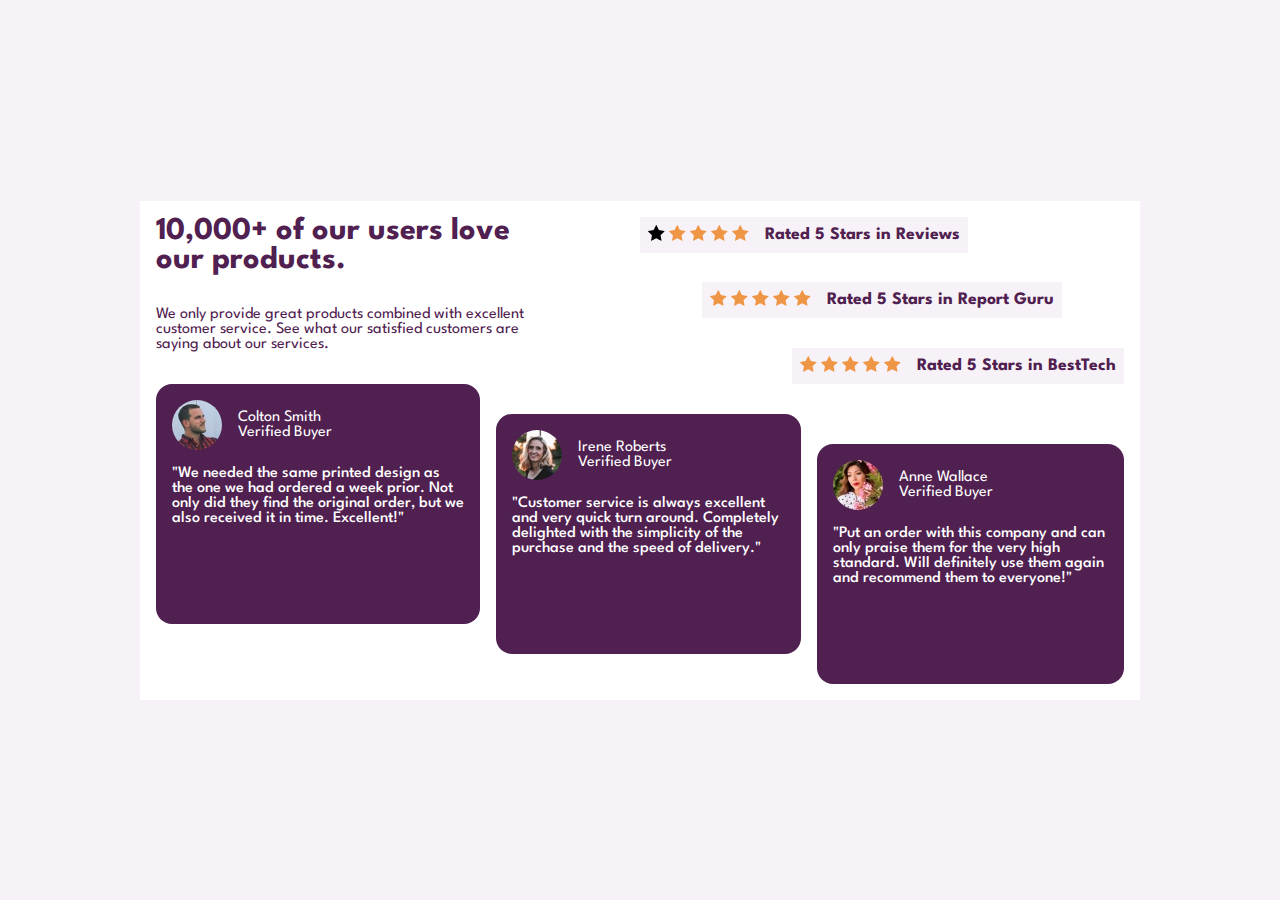
<file: social-proof-section-master/index.html>
<!DOCTYPE html>
<html lang="en">

<head>
    <meta charset="UTF-8" />
    <meta name="viewport" content="width=device-width, initial-scale=1.0" />
    <!-- displays site properly based on user's device -->

    <link rel="icon" type="image/png" sizes="32x32" href="./images/favicon-32x32.png" />

    <title>Frontend Mentor | Social proof section</title>

    <link rel="stylesheet" href="./styles.css">
</head>

<body>

    <div class="container">

        <div class="section1">
            <div class="section1__info">
                <p>10,000+ of our users love our products.</p>
                <p>We only provide great products combined with excellent customer service. See what our satisfied
                    customers are
                    saying about our services.</p>
            </div>

            <div class="section__rated">

                <div class="section__rated-item">
                    <div class="content__start">
                        <svg width="17" height="16" xmlns="http://www.w3.org/2000/svg">
                            <path
                                d="M16.539 6.097a.297.297 0 00-.24-.202l-5.36-.779L8.542.26a.296.296 0 00-.53 0L5.613 5.117l-5.36.779a.297.297 0 00-.165.505l3.88 3.78-.917 5.34a.297.297 0 00.43.312l4.795-2.52 4.794 2.52a.296.296 0 00.43-.313l-.916-5.338L16.464 6.4c.08-.08.11-.197.075-.304z"
                                fill="" fill-rule="nonzero" /></svg>
                        <svg width="17" height="16" xmlns="http://www.w3.org/2000/svg">
                            <path
                                d="M16.539 6.097a.297.297 0 00-.24-.202l-5.36-.779L8.542.26a.296.296 0 00-.53 0L5.613 5.117l-5.36.779a.297.297 0 00-.165.505l3.88 3.78-.917 5.34a.297.297 0 00.43.312l4.795-2.52 4.794 2.52a.296.296 0 00.43-.313l-.916-5.338L16.464 6.4c.08-.08.11-.197.075-.304z"
                                fill="#EF9546" fill-rule="nonzero" /></svg>
                        <svg width="17" height="16" xmlns="http://www.w3.org/2000/svg">
                            <path
                                d="M16.539 6.097a.297.297 0 00-.24-.202l-5.36-.779L8.542.26a.296.296 0 00-.53 0L5.613 5.117l-5.36.779a.297.297 0 00-.165.505l3.88 3.78-.917 5.34a.297.297 0 00.43.312l4.795-2.52 4.794 2.52a.296.296 0 00.43-.313l-.916-5.338L16.464 6.4c.08-.08.11-.197.075-.304z"
                                fill="#EF9546" fill-rule="nonzero" /></svg>
                        <svg width="17" height="16" xmlns="http://www.w3.org/2000/svg">
                            <path
                                d="M16.539 6.097a.297.297 0 00-.24-.202l-5.36-.779L8.542.26a.296.296 0 00-.53 0L5.613 5.117l-5.36.779a.297.297 0 00-.165.505l3.88 3.78-.917 5.34a.297.297 0 00.43.312l4.795-2.52 4.794 2.52a.296.296 0 00.43-.313l-.916-5.338L16.464 6.4c.08-.08.11-.197.075-.304z"
                                fill="#EF9546" fill-rule="nonzero" /></svg>
                        <svg width="17" height="16" xmlns="http://www.w3.org/2000/svg">
                            <path
                                d="M16.539 6.097a.297.297 0 00-.24-.202l-5.36-.779L8.542.26a.296.296 0 00-.53 0L5.613 5.117l-5.36.779a.297.297 0 00-.165.505l3.88 3.78-.917 5.34a.297.297 0 00.43.312l4.795-2.52 4.794 2.52a.296.296 0 00.43-.313l-.916-5.338L16.464 6.4c.08-.08.11-.197.075-.304z"
                                fill="#EF9546" fill-rule="nonzero" /></svg>
                    </div>
                    <p>Rated 5 Stars in Reviews</p>
                </div>

                <div class="section__rated-item">
                    <div class="content__start">
                        <svg width="17" height="16" xmlns="http://www.w3.org/2000/svg">
                            <path
                                d="M16.539 6.097a.297.297 0 00-.24-.202l-5.36-.779L8.542.26a.296.296 0 00-.53 0L5.613 5.117l-5.36.779a.297.297 0 00-.165.505l3.88 3.78-.917 5.34a.297.297 0 00.43.312l4.795-2.52 4.794 2.52a.296.296 0 00.43-.313l-.916-5.338L16.464 6.4c.08-.08.11-.197.075-.304z"
                                fill="#EF9546" fill-rule="nonzero" /></svg>
                        <svg width="17" height="16" xmlns="http://www.w3.org/2000/svg">
                            <path
                                d="M16.539 6.097a.297.297 0 00-.24-.202l-5.36-.779L8.542.26a.296.296 0 00-.53 0L5.613 5.117l-5.36.779a.297.297 0 00-.165.505l3.88 3.78-.917 5.34a.297.297 0 00.43.312l4.795-2.52 4.794 2.52a.296.296 0 00.43-.313l-.916-5.338L16.464 6.4c.08-.08.11-.197.075-.304z"
                                fill="#EF9546" fill-rule="nonzero" /></svg>
                        <svg width="17" height="16" xmlns="http://www.w3.org/2000/svg">
                            <path
                                d="M16.539 6.097a.297.297 0 00-.24-.202l-5.36-.779L8.542.26a.296.296 0 00-.53 0L5.613 5.117l-5.36.779a.297.297 0 00-.165.505l3.88 3.78-.917 5.34a.297.297 0 00.43.312l4.795-2.52 4.794 2.52a.296.296 0 00.43-.313l-.916-5.338L16.464 6.4c.08-.08.11-.197.075-.304z"
                                fill="#EF9546" fill-rule="nonzero" /></svg>
                        <svg width="17" height="16" xmlns="http://www.w3.org/2000/svg">
                            <path
                                d="M16.539 6.097a.297.297 0 00-.24-.202l-5.36-.779L8.542.26a.296.296 0 00-.53 0L5.613 5.117l-5.36.779a.297.297 0 00-.165.505l3.88 3.78-.917 5.34a.297.297 0 00.43.312l4.795-2.52 4.794 2.52a.296.296 0 00.43-.313l-.916-5.338L16.464 6.4c.08-.08.11-.197.075-.304z"
                                fill="#EF9546" fill-rule="nonzero" /></svg>
                        <svg width="17" height="16" xmlns="http://www.w3.org/2000/svg">
                            <path
                                d="M16.539 6.097a.297.297 0 00-.24-.202l-5.36-.779L8.542.26a.296.296 0 00-.53 0L5.613 5.117l-5.36.779a.297.297 0 00-.165.505l3.88 3.78-.917 5.34a.297.297 0 00.43.312l4.795-2.52 4.794 2.52a.296.296 0 00.43-.313l-.916-5.338L16.464 6.4c.08-.08.11-.197.075-.304z"
                                fill="#EF9546" fill-rule="nonzero" /></svg>
                    </div>
                    <p>Rated 5 Stars in Report Guru</p>
                </div>

                <div class="section__rated-item">
                    <div class="content__start">
                        <svg width="17" height="16" xmlns="http://www.w3.org/2000/svg">
                            <path
                                d="M16.539 6.097a.297.297 0 00-.24-.202l-5.36-.779L8.542.26a.296.296 0 00-.53 0L5.613 5.117l-5.36.779a.297.297 0 00-.165.505l3.88 3.78-.917 5.34a.297.297 0 00.43.312l4.795-2.52 4.794 2.52a.296.296 0 00.43-.313l-.916-5.338L16.464 6.4c.08-.08.11-.197.075-.304z"
                                fill="#EF9546" fill-rule="nonzero" /></svg>
                        <svg width="17" height="16" xmlns="http://www.w3.org/2000/svg">
                            <path
                                d="M16.539 6.097a.297.297 0 00-.24-.202l-5.36-.779L8.542.26a.296.296 0 00-.53 0L5.613 5.117l-5.36.779a.297.297 0 00-.165.505l3.88 3.78-.917 5.34a.297.297 0 00.43.312l4.795-2.52 4.794 2.52a.296.296 0 00.43-.313l-.916-5.338L16.464 6.4c.08-.08.11-.197.075-.304z"
                                fill="#EF9546" fill-rule="nonzero" /></svg>
                        <svg width="17" height="16" xmlns="http://www.w3.org/2000/svg">
                            <path
                                d="M16.539 6.097a.297.297 0 00-.24-.202l-5.36-.779L8.542.26a.296.296 0 00-.53 0L5.613 5.117l-5.36.779a.297.297 0 00-.165.505l3.88 3.78-.917 5.34a.297.297 0 00.43.312l4.795-2.52 4.794 2.52a.296.296 0 00.43-.313l-.916-5.338L16.464 6.4c.08-.08.11-.197.075-.304z"
                                fill="#EF9546" fill-rule="nonzero" /></svg>
                        <svg width="17" height="16" xmlns="http://www.w3.org/2000/svg">
                            <path
                                d="M16.539 6.097a.297.297 0 00-.24-.202l-5.36-.779L8.542.26a.296.296 0 00-.53 0L5.613 5.117l-5.36.779a.297.297 0 00-.165.505l3.88 3.78-.917 5.34a.297.297 0 00.43.312l4.795-2.52 4.794 2.52a.296.296 0 00.43-.313l-.916-5.338L16.464 6.4c.08-.08.11-.197.075-.304z"
                                fill="#EF9546" fill-rule="nonzero" /></svg>
                        <svg width="17" height="16" xmlns="http://www.w3.org/2000/svg">
                            <path
                                d="M16.539 6.097a.297.297 0 00-.24-.202l-5.36-.779L8.542.26a.296.296 0 00-.53 0L5.613 5.117l-5.36.779a.297.297 0 00-.165.505l3.88 3.78-.917 5.34a.297.297 0 00.43.312l4.795-2.52 4.794 2.52a.296.296 0 00.43-.313l-.916-5.338L16.464 6.4c.08-.08.11-.197.075-.304z"
                                fill="#EF9546" fill-rule="nonzero" /></svg>
                    </div>
                    <p>Rated 5 Stars in BestTech</p>
                </div>
            </div>
        </div>

        <div class="section2">

            <div class="card">
                <div class="card__header">
                    <div class="card__header-img">
                        <img src="./images/image-colton.jpg" alt="persona 1">
                    </div>
                    <div>
                        <p>Colton Smith</p>
                        <p>Verified Buyer</p>
                    </div>
                </div>

                <div class="card__body">
                    <p>"We needed the same printed design as the one we had ordered a week prior.
                        Not only did they find the original order, but we also received it in time.
                        Excellent!"</p>
                </div>
            </div>

            <div class="card">
                <div class="card__header">
                    <div class="card__header-img">
                        <img src="./images/image-irene.jpg" alt="persona 2">
                    </div>
                    <div>
                        <p>Irene Roberts</p>
                        <p>Verified Buyer</p>
                    </div>
                </div>

                <div class="card__body">
                    <p>"Customer service is always excellent and very quick turn around. Completely
                        delighted with the simplicity of the purchase and the speed of delivery."</p>
                </div>
            </div>

            <div class="card">
                <div class="card__header">
                    <div class="card__header-img">
                        <img src="./images/image-anne.jpg" alt="persona 3">
                    </div>
                    <div>
                        <p>Anne Wallace</p>
                        <p>Verified Buyer</p>
                    </div>
                </div>

                <div class="card__body">
                    <p>"Put an order with this company and can only praise them for the very high
                        standard. Will definitely use them again and recommend them to everyone!"</p>
                </div>
            </div>

        </div>
    </div>
</body>

</html>
</file>
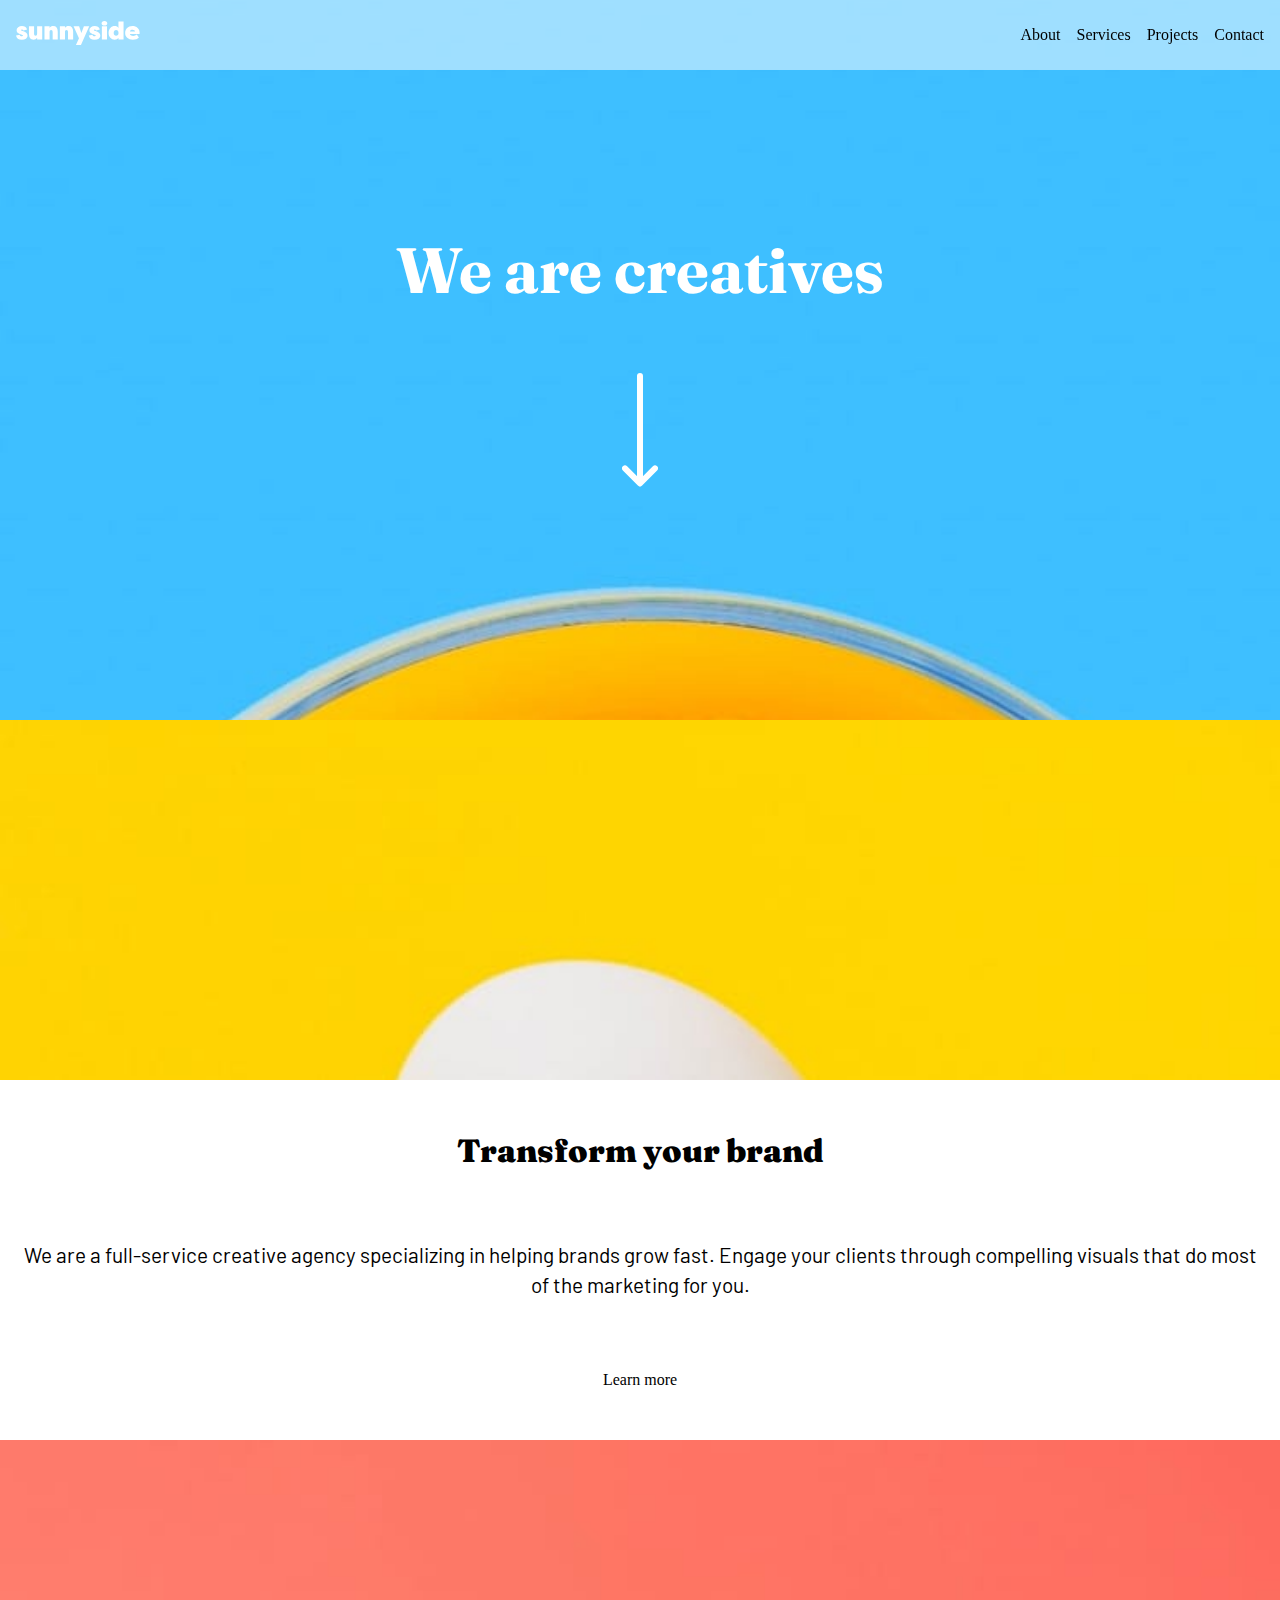
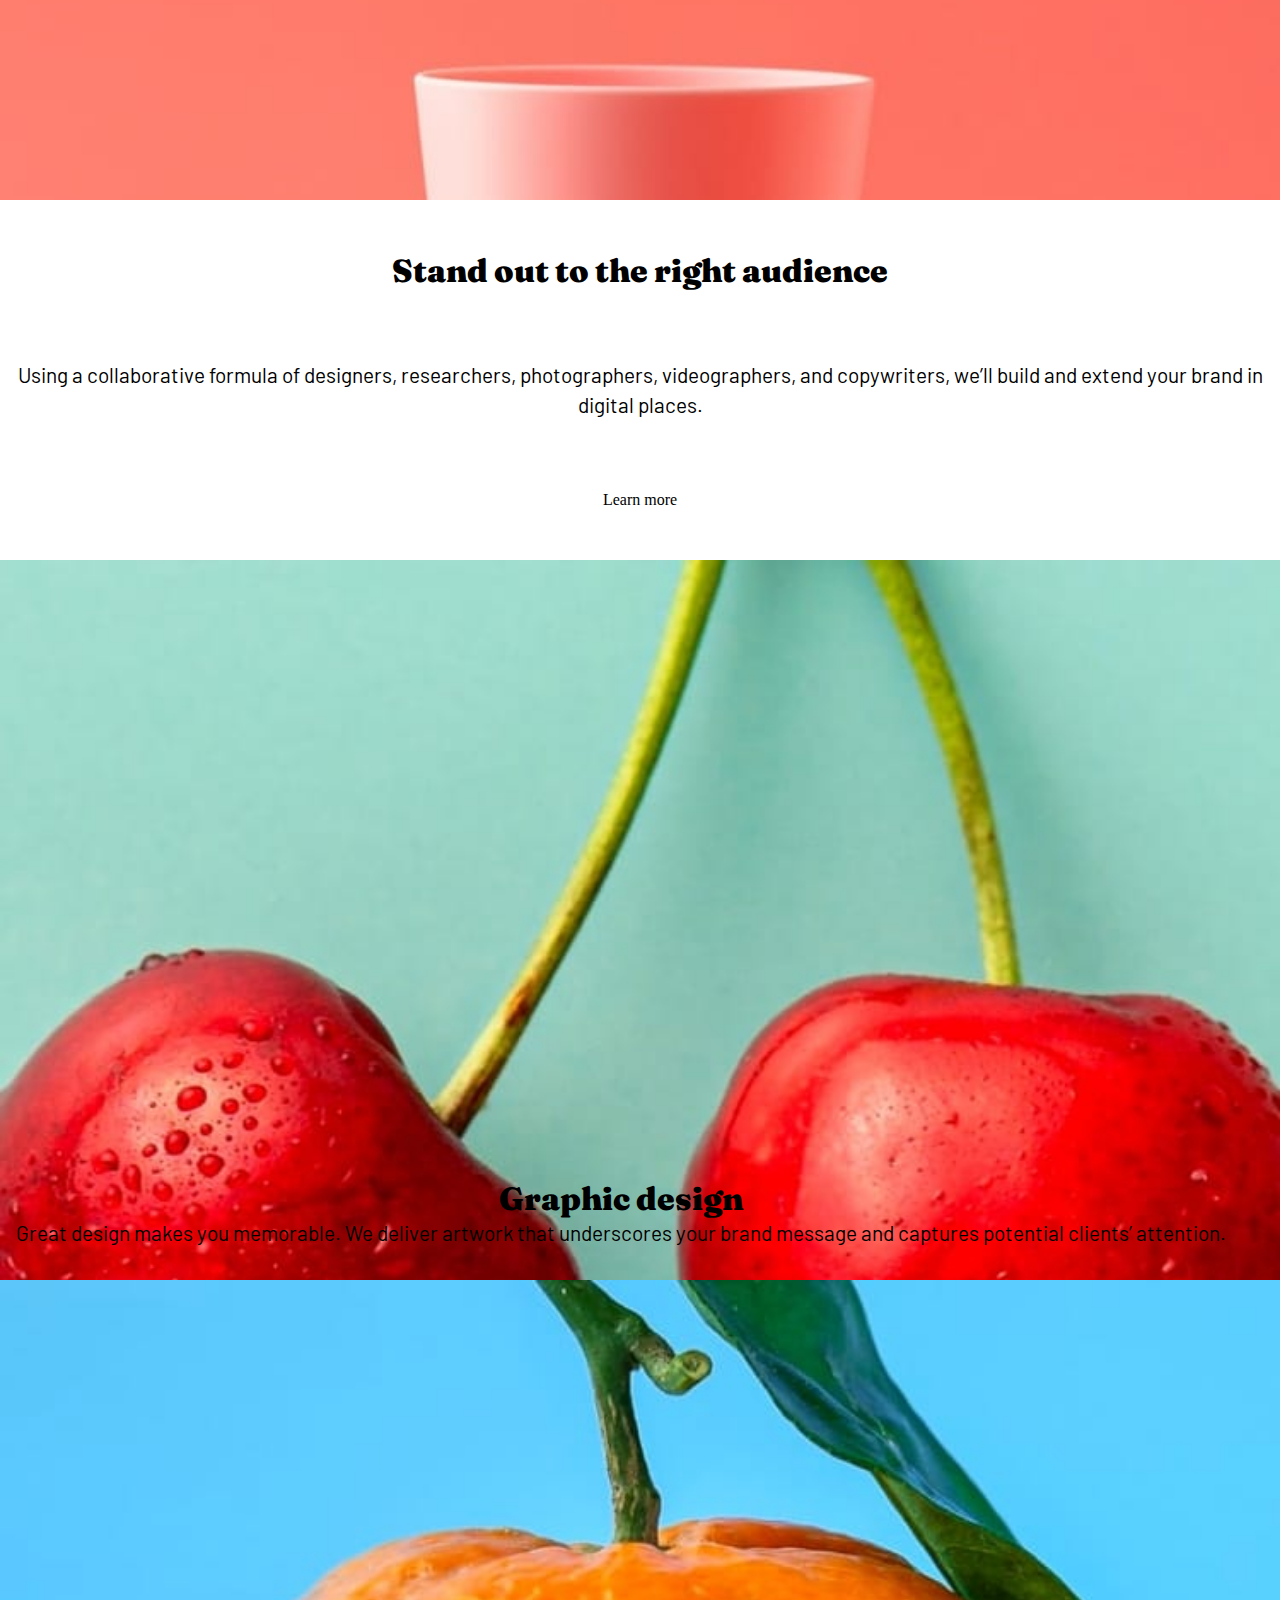
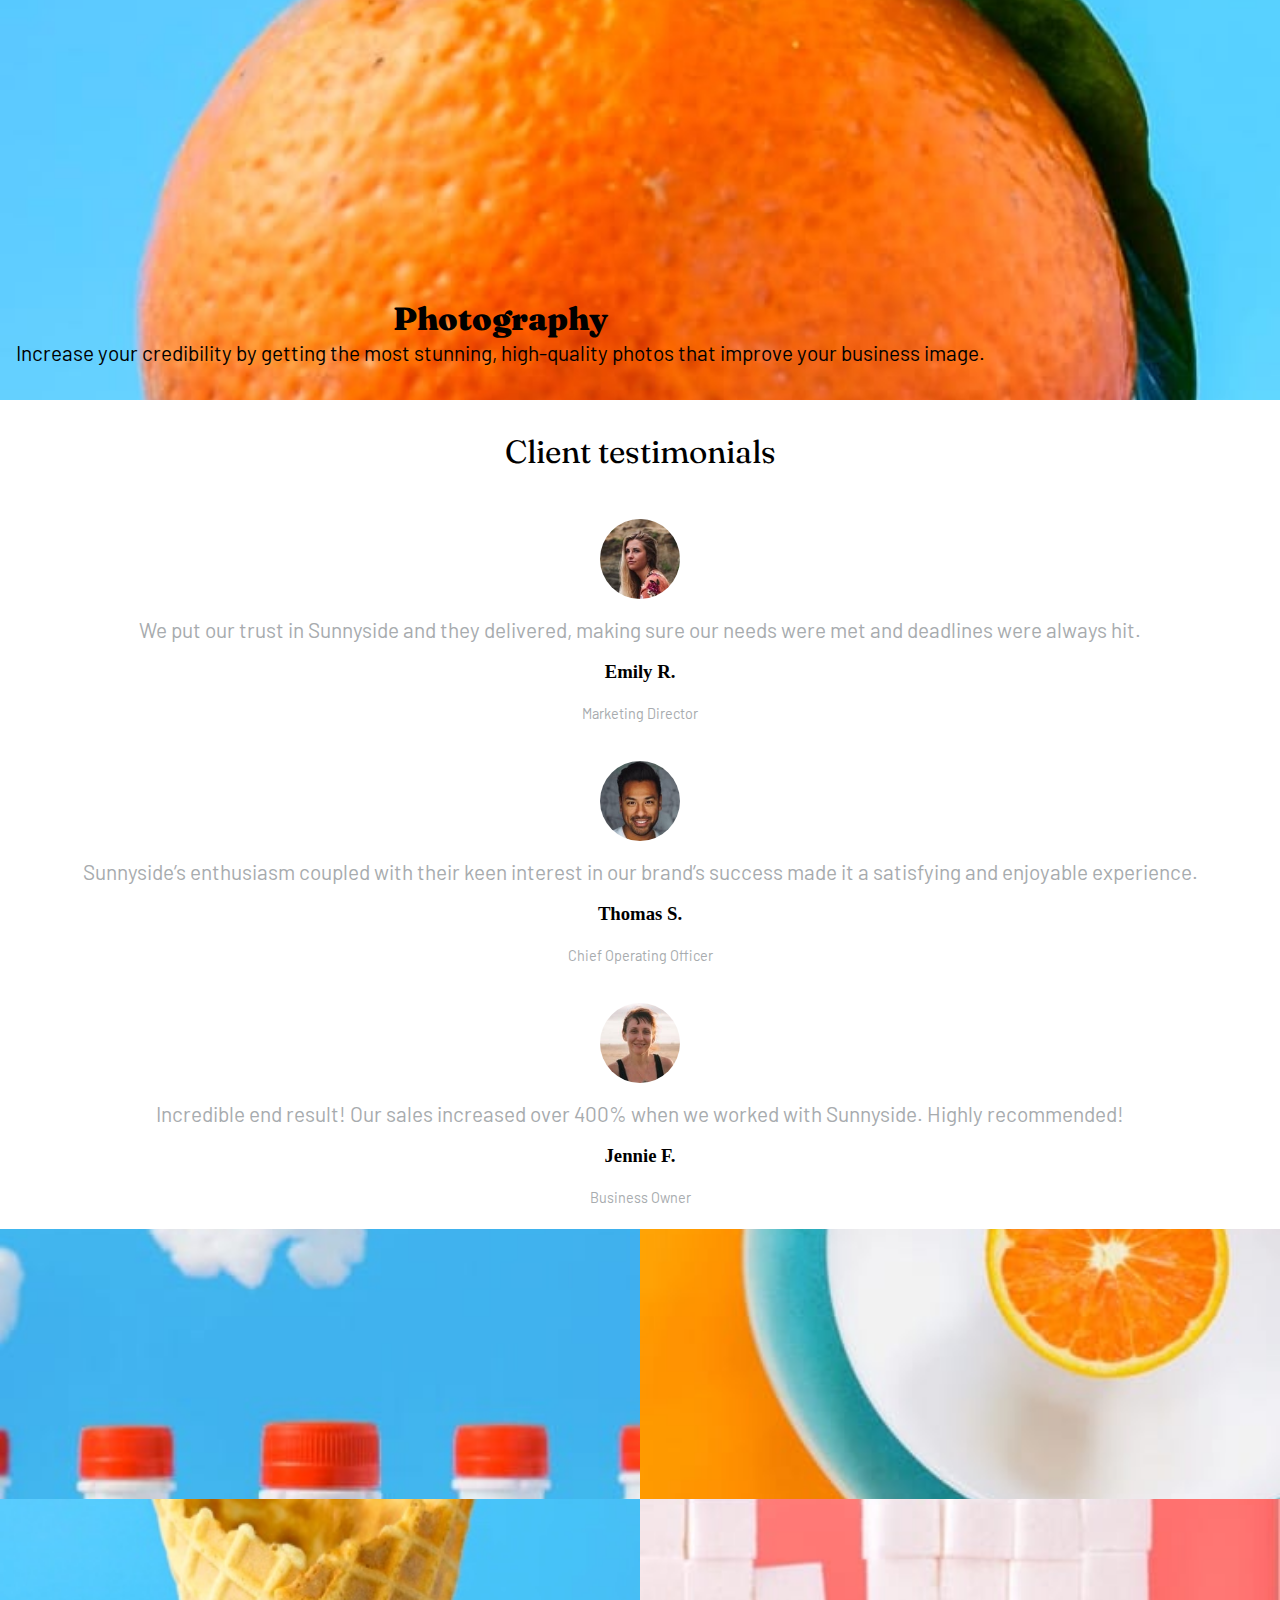
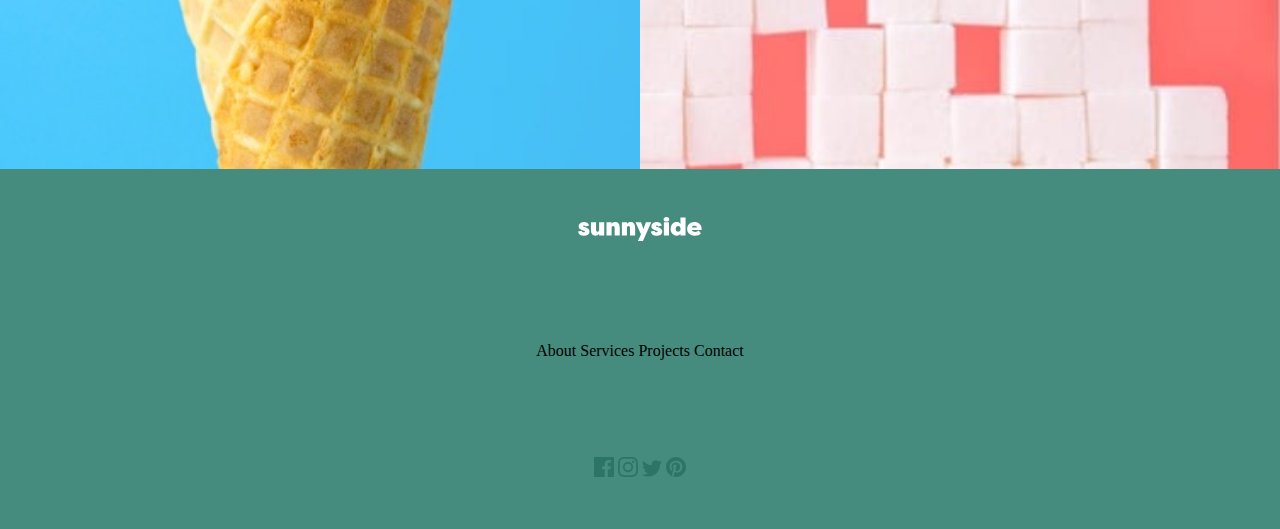
<file: sunnyside-agency-landing-page-main/index.html>
<!DOCTYPE html>
<html lang="en">

<head>
    <meta charset="UTF-8">
    <meta name="viewport" content="width=device-width, initial-scale=1.0">
    <!-- displays site properly based on user's device -->

    <link rel="icon" type="image/png" sizes="32x32" href="./images/favicon-32x32.png">

    <title>Frontend Mentor | Sunnyside agency landing page</title>
    <link rel="stylesheet" href="./styles.css">
</head>

<body>

    <main>
        <header class="header">
            <nav>
                <a href="#"><img src="./images/logo.svg" alt=""></a>
                <ul id="menu">
                    <li><a href="#">About</a></li>
                    <li><a href="#">Services</a></li>
                    <li><a href="#">Projects</a></li>
                    <li><a href="#">Contact</a></li>

                </ul>

                <div id="icon__burger" class="icon__burger icon__burger-show">
                    <img src="./images/icon-hamburger.svg" alt="">
                </div>
            </nav>

            <div>
                <h1>We are creatives</h1>
                <img src="./images/icon-arrow-down.svg" alt="">
            </div>



        </header>

        <section class="description">
            <div class="description_1"></div>

            <div class="description_2">
                <p class="description__title">Transform your brand</p>
                <p class="description__text">We are a full-service creative agency specializing in helping brands grow
                    fast.
                    Engage your clients through compelling visuals that do most of the marketing for you.</p>
                <a href="#">Learn more</a>
            </div>

            <div class="description_3"></div>

            <div class="description_4">
                <p class="description__title">Stand out to the right audience</p>
                <p class="description__text">Using a collaborative formula of designers, researchers, photographers,
                    videographers, and
                    copywriters, we’ll build and extend your brand in digital places.
                </p>
                <a href="#">Learn more</a>
            </div>

            <div class="description_5">
                <div>
                    <p class="description__title">Graphic design</p>
                    <p class="description__text">Great design makes you memorable. We deliver artwork that underscores
                        your brand message and
                        captures
                        potential
                        clients’ attention.</p>
                </div>
            </div>

            <div class="description_6">
                <div>
                    <p class="description__title">Photography</p>
                    <p class="description__text">Increase your credibility by getting the most stunning, high-quality
                        photos that improve your
                        business image.</p>
                </div>
            </div>
        </section>

        <section class="testimonials">
            <p>Client testimonials</p>
            <div class="testimonial__container">

                <div class="testimonial">
                    <div class="testtimonial__img">
                        <img src="./images/image-emily.jpg" alt="persona 1">
                    </div>
                    <p>We put our trust in Sunnyside and they delivered, making sure our needs were met and deadlines
                        were
                        always hit.</p>
                    <h3>Emily R.</h3>
                    <p>Marketing Director</p>
                </div>

                <div class="testimonial">
                    <div class="testtimonial__img">
                        <img src="./images/image-thomas.jpg" alt="persona 1">
                    </div>
                    <p>Sunnyside’s enthusiasm coupled with their keen interest in our brand’s success made it a
                        satisfying and enjoyable
                        experience.</p>
                    <h3>Thomas S.</h3>
                    <p>Chief Operating Officer</p>
                </div>

                <div class="testimonial">
                    <div class="testtimonial__img">
                        <img src="./images/image-jennie.jpg" alt="persona 1">
                    </div>
                    <p>Incredible end result! Our sales increased over 400% when we worked with Sunnyside. Highly
                        recommended!</p>
                    <h3>Jennie F.</h3>
                    <p>Business Owner</p>
                </div>
            </div>

        </section>


        <section class="projects">
            <div class="project1"></div>
            <div class="project2"></div>
            <div class="project3"></div>
            <div class="project4"></div>
        </section>

        <footer>
            <a href="#"><img src="./images/logo.svg" alt=""></a>

            <div class="footer__section">
                <a href="#">About</a>
                <a href="#">Services</a>
                <a href="#">Projects</a>
                <a href="#">Contact</a>
            </div>

            <div class="footer__social">
                <a href="#"><img src="./images/icon-facebook.svg" alt="facebook"></a>
                <a href="#"><img src="./images/icon-instagram.svg" alt="instagram"></a>
                <a href="#"><img src="./images/icon-twitter.svg" alt="twitter"></a>
                <a href="#"><img src="./images/icon-pinterest.svg" alt="pinterest"></a>
            </div>
        </footer>


    </main>














    <script src="./main.js"></script>
</body>

</html>
</file>
<file: social-proof-section-master/styles.css>
@import url("https://fonts.googleapis.com/css2?family=League+Spartan:wght@400;500;700&display=swap");

:root {
    --Very-Dark-Magenta: hsl(300, 43%, 22%);
    --Soft-Pink: hsl(333, 80%, 67%);
    --Dark-Grayish-Magenta: hsl(303, 10%, 53%);
    --Light-Grayish-Magenta: hsl(300, 24%, 96%);
    --White: hsl(0, 0%, 100%);
}

* {
    margin: 0;
    padding: 0;
    box-sizing: border-box;
    font-family: "League Spartan", sans-serif;
}

*::after,
*::before {
    margin: 0;
    padding: 0;
    box-sizing: border-box;
}

body {
    display: flex;
    justify-content: center;
    align-items: center;
    min-height: 100vh;
    background-color: var(--Light-Grayish-Magenta);
}

.container {
    background-color: #fff;
    max-width: 1000px;
    padding: 1em;
}

.section1 {
    display: flex;
    justify-content: space-between;
}

.section1__info {
    width: 40%;
}

.section1__info p:nth-child(1) {
    font-weight: 700;
    font-size: 2em;
    color: var(--Very-Dark-Magenta);
    margin-bottom: 1em;
}

.section1__info p:nth-child(2) {
    color: var(--Very-Dark-Magenta);
    margin-bottom: 2em;
}

.section__rated {
    display: flex;
    flex-direction: column;
    justify-content: space-between;

    width: 50%;

    gap: 1em;
}

.section__rated-item {
    display: flex;
    align-items: center;
    gap: 1em;
    padding: 0.5em;
    background-color: var(--Light-Grayish-Magenta);
}

svg:hover {
    fill: #cecece;
    transform: scale(1.2);
    cursor: pointer;
}

.section__rated-item p {
    color: var(--Very-Dark-Magenta);
    font-size: 1.1em;
    font-weight: bold;
}

.section__rated-item:nth-child(1) {
    align-self: flex-start;
}

.section__rated-item:nth-child(2) {
    align-self: center;
}

.section__rated-item:nth-child(3) {
    align-self: flex-end;
}

.section2 {
    display: flex;
    gap: 1em;
    height: 300px;
}

.card {
    background-color: var(--Very-Dark-Magenta);
    color: #fff;
    padding: 1em;
    border-radius: 1em;
    height: 80%;
}

.card:nth-child(1) {
    align-self: flex-start;
}

.card:nth-child(2) {
    align-self: center;
}

.card:nth-child(3) {
    align-self: flex-end;
}

.card__header {
    display: flex;
    align-items: center;
    gap: 1em;
    margin-bottom: 1em;
}

.card__header-img {
    width: 50px;
    height: 50px;
    overflow: hidden;
    border-radius: 100%;
}

.card__header-img img {
    width: 100%;
}

.card__body p {
    font-weight: 500;
}
</file>
<file: sunnyside-agency-landing-page-main/styles.css>
@import url("https://fonts.googleapis.com/css2?family=Barlow:wght@600&family=Fraunces:opsz,wght@9..144,700;9..144,900&display=swap");

:root {
    --Soft-red: hsl(7, 99%, 70%);
    --Yellow: hsl(51, 100%, 49%);
    --Dark-desaturated-cyan: hsl(167, 40%, 24%);
    --Dark-blue: hsl(198, 62%, 26%);
    --Dark-moderate-cyan: hsl(168, 34%, 41%);
    --Very-dark-desaturated-blue: hsl(212, 27%, 19%);
    --Very-dark-grayish-blue: hsl(213, 9%, 39%);
    --Dark-grayish-blue: hsl(232, 10%, 55%);
    --Grayish-blue: hsl(210, 4%, 67%);
    --White: hsl(0, 0%, 100%);

    /* fuentes */
    --f-Barlow: "Barlow", sans-serif;
    --f-Fraunces: "Fraunces", serif;
}

* {
    margin: 0;
    padding: 0;
    box-sizing: border-box;
}

*::after,
*::before {
    margin: 0;
    padding: 0;
    box-sizing: border-box;
}

a {
    text-decoration: none;
    color: #000;
}

ul {
    list-style: none;
}

.header {
    background-image: url("./images/mobile/image-header.jpg");
    background-size: cover;
    background-position: center;
    min-height: 80vh;

    display: flex;
    justify-content: center;
    align-items: center;
}

nav {
    position: fixed;
    top: 0;
    width: 100%;
    padding: 1em;
    height: 70px;

    display: flex;
    justify-content: space-between;
    align-items: center;
    background-color: rgba(255, 255, 255, 0.5);
}

nav ul {
    display: flex;
    gap: 1em;
}

.icon__burger {
    cursor: pointer;
    display: none;
}

@media (max-width: 600px) {
    nav ul {
        background-color: #fff;
        position: absolute;
        top: 70px;
        width: 100%;
        left: 0;
        padding: 1em 0;

        flex-direction: column;
        align-items: center;
        justify-content: center;
        transition: margin-top 0.5s;

        margin-top: -100%;
    }

    .show__menu {
        margin-top: 0;
    }

    .icon__burger-show {
        display: block;
    }
}

.header > div {
    text-align: center;
    color: #fff;
}

.header > div h1 {
    font-family: var(--f-Fraunces);
    font-size: 4em;
    margin-bottom: 1em;
}

.description__title {
    font-size: 2em;
    font-weight: 900;
    font-family: var(--f-Fraunces);
}

.description__text {
    font-size: 1.3em;
    font-family: var(--f-Barlow);
    line-height: 30px;
}

.description_1 {
    background-image: url("images/mobile/image-transform.jpg");
    background-size: cover;
    height: 40vh;
}

.description_2 {
    height: 40vh;

    display: flex;
    flex-direction: column;
    justify-content: space-around;

    text-align: center;
    padding: 1em;
}

.description_3 {
    background-image: url("images/mobile/image-stand-out.jpg");
    background-size: cover;
    height: 40vh;
}

.description_4 {
    height: 40vh;

    display: flex;
    flex-direction: column;
    justify-content: space-around;

    text-align: center;
    padding: 1em;
}

.description_5 {
    background-image: url("images/mobile/image-graphic-design.jpg");
    background-size: cover;
    height: 80vh;

    display: flex;
    text-align: center;
    align-items: flex-end;
    padding: 2em 1em;
}

.description_6 {
    background-image: url("images/mobile/image-photography.jpg");
    background-size: cover;
    height: 80vh;

    display: flex;
    text-align: center;
    align-items: flex-end;
    padding: 2em 1em;
}

.project1 {
    background-image: url("images/mobile/image-gallery-milkbottles.jpg");
    background-position: center;
    background-size: cover;
}

.project2 {
    background-image: url("images/mobile/image-gallery-orange.jpg");
    background-position: center;
    background-size: cover;
}

.project3 {
    background-image: url("images/mobile/image-gallery-cone.jpg");
    background-position: center;
    background-size: cover;
}

.project4 {
    background-image: url("images/mobile/image-gallery-sugar-cubes.jpg");
    background-position: center;
    background-size: cover;
}

.testimonials > p {
    font-family: var(--f-Fraunces);
    font-size: 2em;
    margin: 1em auto;
    text-align: center;
}

.testimonial__container {
    display: flex;
    flex-direction: column;
    gap: 2em;
    padding: 1em;
}

.testimonial {
    display: flex;
    flex-direction: column;
    justify-content: center;
    align-items: center;
    gap: 1em;
    text-align: center;
}

.testtimonial__img {
    width: 80px;
    height: 80px;
    overflow: hidden;
    border-radius: 100%;
}

.testtimonial__img img {
    width: 100%;
}

.testimonial p:nth-child(2) {
    font-size: 1.3em;
    font-family: var(--f-Barlow);
    line-height: 30px;
    color: var(--Grayish-blue);
}

.testimonial p:nth-child(4) {
    font-size: 0.9em;
    font-family: var(--f-Barlow);
    line-height: 30px;
    color: var(--Grayish-blue);
}

.projects {
    display: grid;
    grid-template-columns: repeat(2, 1fr);
    grid-template-rows: repeat(2, 1fr);
    height: 60vh;
}

footer {
    background-color: var(--Dark-moderate-cyan);
    height: 40vh;

    display: flex;
    flex-direction: column;
    justify-content: space-around;
    align-items: center;
}
</file>
